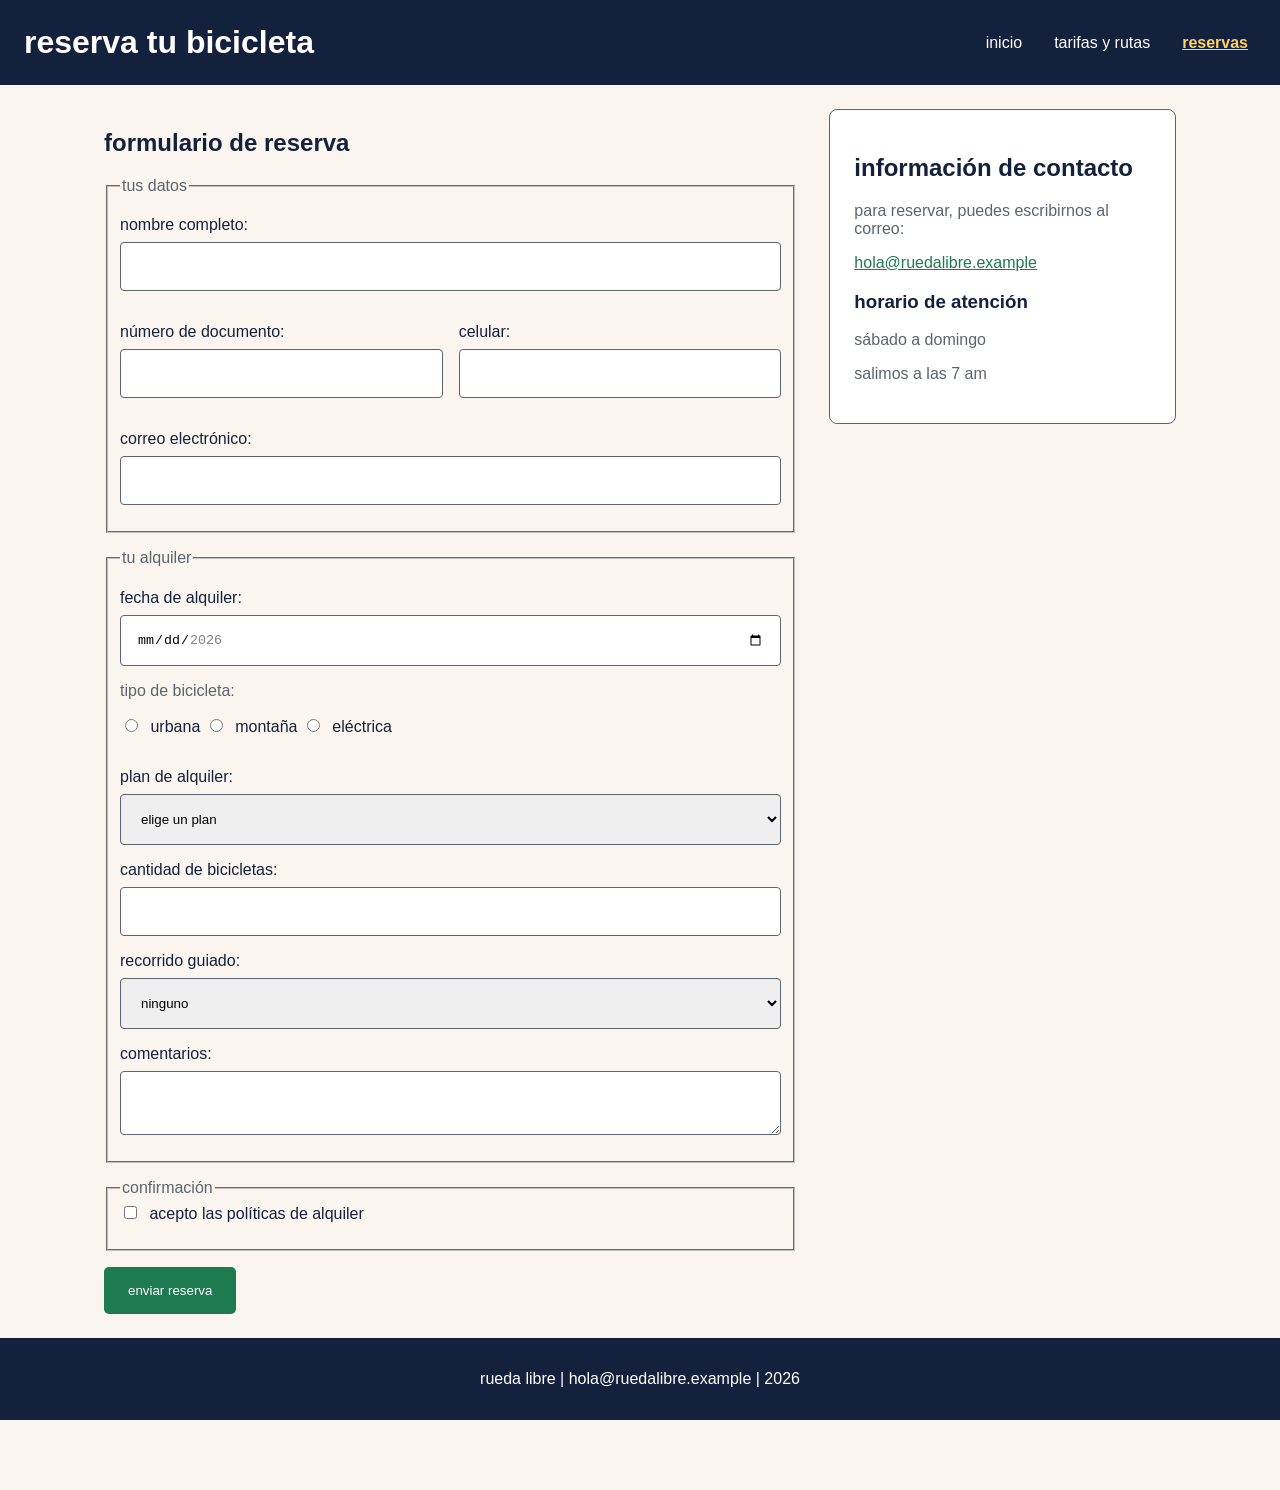
<file: paginas/reservas.html>
<!DOCTYPE html>
<html lang="es">
<head>
    <meta charset="UTF-8">
    <meta name="viewport" content="width=device-width, initial-scale=1.0">
    <meta name="description" content="Información para reservar bicicletas en Rueda Libre">
    <title>Rueda Libre | Reservas</title>
    <link rel="stylesheet" href="../css/styles.css">
</head>
<body>

    <header>
        <h1>reserva tu bicicleta</h1>

        <nav>
            <ul id="menu">
                <li><a href="../index.html">inicio</a></li>
                <li><a href="tarifas.html">tarifas y rutas</a></li>
                <li><a href="reservas.html" class="activo">reservas</a></li>
            </ul>
        </nav>
    </header>

    <main>
        <div class="reservas-layout">

            <section class="formulario">
                <h2>formulario de reserva</h2>

                <form action="#" method="post">

                    <fieldset>
                        <legend>tus datos</legend>

                        <label for="nombre">nombre completo:</label>
                        <input type="text" id="nombre" name="nombre" required minlength="3">

                        <div class="campos-fila">
                            <div>
                                <label for="documento">número de documento:</label>
                                <input type="text" id="documento" name="documento" required pattern="[0-9]{6,10}" title="escribe entre 6 y 10 números">
                            </div>

                            <div>
                                <label for="celular">celular:</label>
                                <input type="tel" id="celular" name="celular" required pattern="3[0-9]{9}" title="escribe 10 números y comienza por 3">
                            </div>
                        </div>

                        <label for="correo">correo electrónico:</label>
                        <input type="email" id="correo" name="correo" required>
                    </fieldset>

                    <fieldset>
                        <legend>tu alquiler</legend>

                        <label for="fecha">fecha de alquiler:</label>
                        <input type="date" id="fecha" name="fecha" required min="2026-11-01" max="2026-12-31">

                        <p>tipo de bicicleta:</p>

                        <input type="radio" id="urbana" name="bicicleta" value="urbana" required>
                        <label for="urbana">urbana</label>

                        <input type="radio" id="montaña" name="bicicleta" value="montaña">
                        <label for="montaña">montaña</label>

                        <input type="radio" id="electrica" name="bicicleta" value="electrica">
                        <label for="electrica">eléctrica</label>

                        <label for="plan">plan de alquiler:</label>
                        <select id="plan" name="plan" required>
                            <option value="">elige un plan</option>
                            <option value="1 hora">1 hora</option>
                            <option value="medio día">medio día</option>
                            <option value="día completo">día completo</option>
                        </select>

                        <label for="cantidad">cantidad de bicicletas:</label>
                        <input type="number" id="cantidad" name="cantidad" min="1" max="6" required>

                        <label for="recorrido">recorrido guiado:</label>
                        <select id="recorrido" name="recorrido">
                            <option value="ninguno">ninguno</option>
                            <option value="río y parques">río y parques</option>
                            <option value="sabores de barrio">sabores de barrio</option>
                            <option value="reto las palmas">reto las palmas</option>
                        </select>

                        <label for="comentarios">comentarios:</label>
                        <textarea id="comentarios" name="comentarios" maxlength="300"></textarea>
                    </fieldset>

                    <fieldset>
                        <legend>confirmación</legend>

                        <input type="checkbox" id="politicas" name="politicas" required>
                        <label for="politicas">acepto las políticas de alquiler</label>
                    </fieldset>

                    <button type="submit">enviar reserva</button>
                </form>
            </section>

            <aside class="contacto">
                <h2>información de contacto</h2>
                <p>para reservar, puedes escribirnos al correo:</p>
                <p><a href="mailto:hola@ruedalibre.example">hola@ruedalibre.example</a></p>

                <h3>horario de atención</h3>
                <p>sábado a domingo</p>
                <p>salimos a las 7 am</p>
            </aside>

        </div>
    </main>

    <footer>
        <p>rueda libre | hola@ruedalibre.example | 2026</p>
    </footer>

</body>
  
</html>
</file>
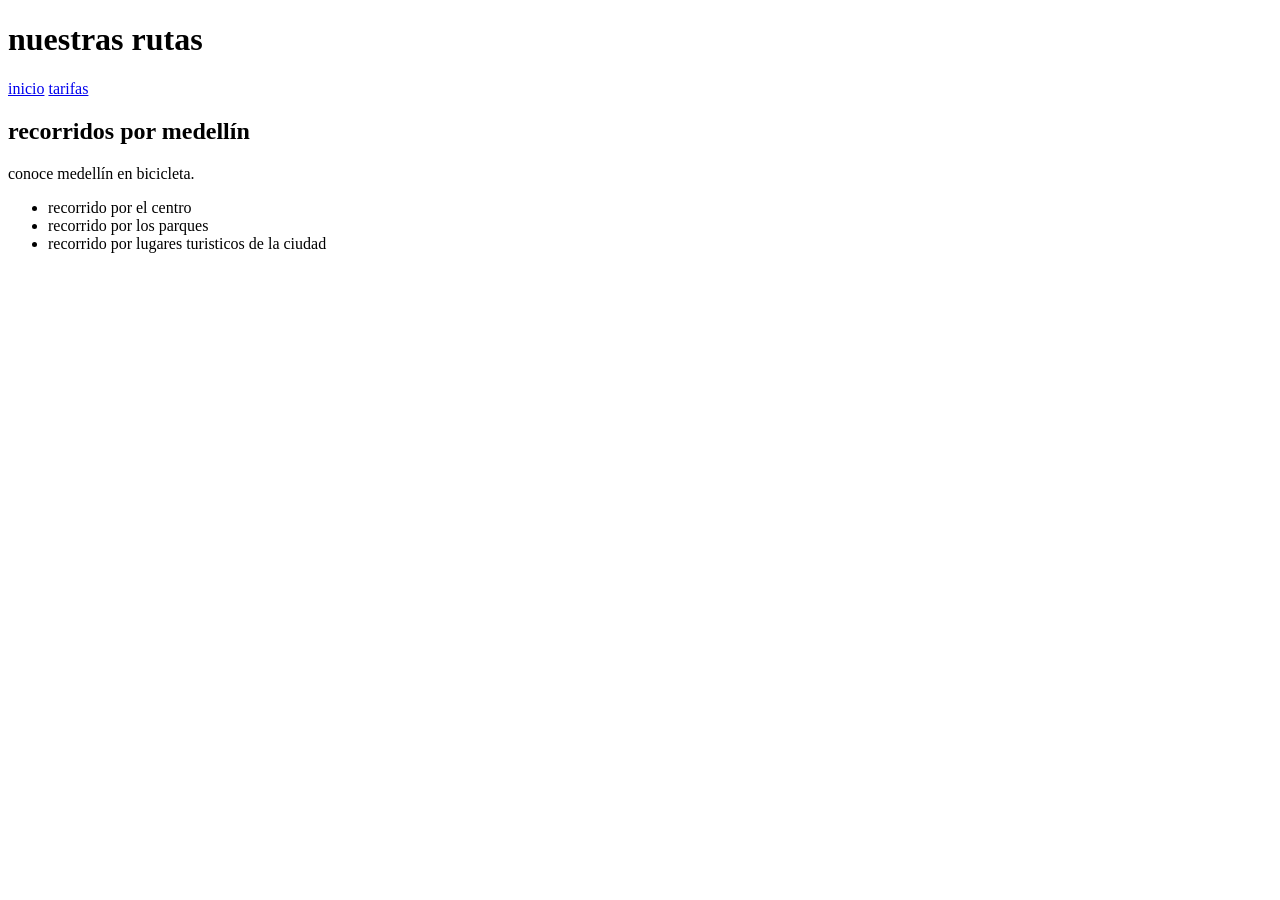
<file: paginas/rutas.html>
<!DOCTYPE html>
<html lang="es">
<head>
    <meta charset="UTF-8">
    <title>rutas</title>
</head>
<body>
    <h1>nuestras rutas</h1>

    <a href="../index.html">inicio</a>
    
    <a href="tarifas.html">tarifas</a>

    <h2>recorridos por medellín</h2>

    <p>conoce medellín en bicicleta.</p>

    <ul>
        <li>recorrido por el centro</li>
        <li>recorrido por los parques</li>
        <li>recorrido por lugares turisticos de la ciudad </li>
    </ul>

</body>
   
    </html>
</file>
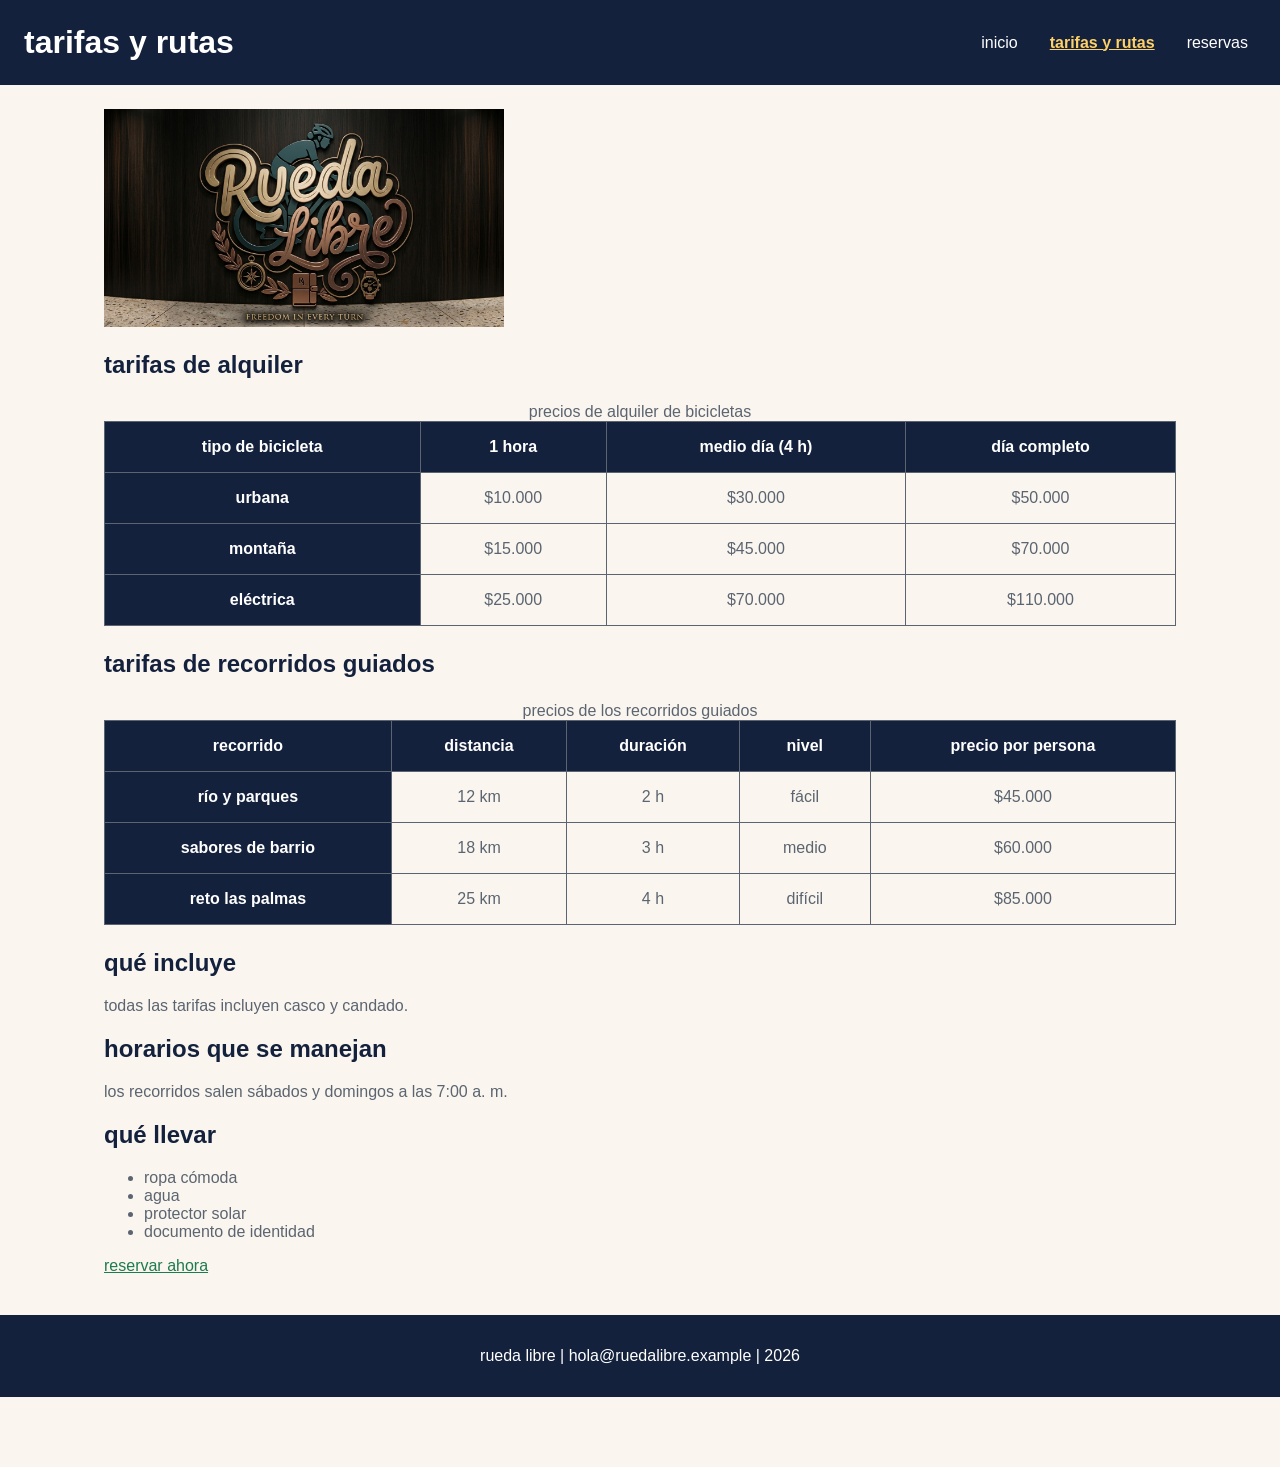
<file: paginas/tarifas.html>
<!DOCTYPE html>
<html lang="es">
<head>
    <meta charset="UTF-8">
    <meta name="viewport" content="width=device-width, initial-scale=1.0">
    <title>Rueda Libre | Tarifas y rutas</title>
    <link rel="stylesheet" href="../css/styles.css">
</head>
<body>

    <header>
        <h1>tarifas y rutas</h1>

        <nav>
            <ul id="menu" >
                <li><a href="../index.html">inicio</a></li>
                <li><a href="tarifas.html"class="activo">tarifas y rutas</a></li>
                <li><a href="reservas.html">reservas</a></li>
            </ul>
        </nav>
    </header>
    <main>
        <img src="../img/portada.jpg" alt="bicicletas de rueda libre" width="400">

        <section>
            <h2>tarifas de alquiler</h2>

            <table>
                <caption>precios de alquiler de bicicletas</caption>
                <thead>
                    <tr>
                        <th scope="col">tipo de bicicleta</th>
                        <th scope="col">1 hora</th>
                        <th scope="col">medio día (4 h)</th>
                        <th scope="col">día completo</th>
                    </tr>
                </thead>
                <tbody>
                    <tr>
                        <th scope="row">urbana</th>
                        <td>$10.000</td>
                        <td>$30.000</td>
                        <td>$50.000</td>
                    </tr>
                    <tr>
                        <th scope="row">montaña</th>
                        <td>$15.000</td>
                        <td>$45.000</td>
                        <td>$70.000</td>
                    </tr>
                    <tr>
                        <th scope="row">eléctrica</th>
                        <td>$25.000</td>
                        <td>$70.000</td>
                        <td>$110.000</td>
                    </tr>
                </tbody>
            </table>
        </section>

        <section id="recorridos">
            <h2>tarifas de recorridos guiados</h2>

            <table>
                <caption>precios de los recorridos guiados</caption>
                <thead>
                    <tr>
                        <th scope="col">recorrido</th>
                        <th scope="col">distancia</th>
                        <th scope="col">duración</th>
                        <th scope="col">nivel</th>
                        <th scope="col">precio por persona</th>
                    </tr>
                </thead>
                <tbody>
                    <tr>
                        <th scope="row">río y parques</th>
                        <td>12 km</td>
                        <td>2 h</td>
                        <td>fácil</td>
                        <td>$45.000</td>
                    </tr>
                    <tr>
                        <th scope="row">sabores de barrio</th>
                        <td>18 km</td>
                        <td>3 h</td>
                        <td>medio</td>
                        <td>$60.000</td>
                    </tr>
                    <tr>
                        <th scope="row">reto las palmas</th>
                        <td>25 km</td>
                        <td>4 h</td>
                        <td>difícil</td>
                        <td>$85.000</td>
                    </tr>
                </tbody>
            </table>
        </section>

        <section>
            <h2>qué incluye</h2>
            <p>todas las tarifas incluyen casco y candado.</p>
        </section>

        <section>
            <h2>horarios que se manejan</h2>
            <p>los recorridos salen sábados y domingos a las 7:00 a. m.</p>
        </section>

        <aside>
            <h2>qué llevar</h2>
            <ul>
                <li>ropa cómoda</li>
                <li>agua</li>
                <li>protector solar</li>
                <li>documento de identidad</li>
            </ul>
        </aside>
        
        <p><a href="reservas.html">reservar ahora</a></p>
    </main>

    <footer>
        <p>rueda libre | hola@ruedalibre.example | 2026</p>
    </footer>

</body>
   </html>
</file>
<file: css/styles.css>
:root {
    --azul-oscuro: #14213D;
    --gris-asfalto: #5B6470;
    --verde-ruta: #1E7A4F;
    --naranja: #F39A2B;
    --fondo: #FAF6EF;
    --espacio-1: 0.5rem;
    --espacio-2: 1rem;
    --espacio-3: 1.5rem;
    --espacio-4: 2rem;
}

* {
    box-sizing: border-box;
}

body {
    font-family: Arial, sans-serif;
    background-color: var(--fondo);
    color: var(--gris-asfalto);
    margin: 0;
    padding: 0;
    padding-bottom: 70px;
}

h1, h2, h3 {
    color: var(--azul-oscuro);
}

header {
    background-color: var(--azul-oscuro);
    color: white;
    padding: var(--espacio-3);
    display: flex;
    justify-content: space-between;
    align-items: center;
    gap: var(--espacio-3);
    flex-wrap: wrap;
}

header h1 {
    color: white;
    margin: 0;
}

nav {
    background-color: var(--azul-oscuro);
    text-align: center;
}

#menu {
    display: flex;
    justify-content: center;
    align-items: center;
    flex-wrap: wrap;
    gap: var(--espacio-2);
    list-style: none;
    padding: 0;
    margin: 0;
}

#menu a {
    color: white;
    display: block;
    padding: var(--espacio-1);
    text-decoration: none;
}

#menu a:hover,
#menu a.activo {
    color: #FFD166;
    text-decoration: underline;
}

#menu a.activo {
    font-weight: bold;
}


#menu a:focus {
    color: #FFD166;
    outline: 3px solid #FFD166;
    outline-offset: 4px;
}

main {
    width: 100%;
    max-width: 70rem;
    margin: 0 auto;
    padding: var(--espacio-3);
}

.portada {
    min-height: 70vh;
}

.servicios {
    display: flex;
    flex-wrap: wrap;
    gap: var(--espacio-3);
}

.servicio {
    position: relative;
    flex: 1 1 15rem;
    padding: var(--espacio-3);
    border: 1px solid var(--gris-asfalto);
    border-radius: var(--espacio-1);
}

.servicio img {
    width: 100%;
    height: auto;
    display: block;


.flota {
   margin-top: 2rem;
   margin-bottom: 2rem;
}

.flota-grid {
   display: grid;
   grid-template-columns: repeat(auto-fit, minmax(220px, 1fr));
   gap: 1.5rem;
}

.bici-card {
   display: flex;
   flex-direction: column;
   justify-content: space-between;
   padding: 1.5rem;
   border: 1px solid #5B6470;
   border-radius: 8px;
   background-color: white;
}

.bici-card img {
   width: 100%;
   height: 180px;
   object-fit: cover;
}

.bici-card .precio {
   color: #1E7A4F;
   font-weight: bold;
}

.bici-card .boton-reservar {
   margin-top: auto;
   text-align: center;
}


}

.etiqueta-nuevo {
    position: absolute;
    top: 5px;
    right: 5px;
    background-color: var(--naranja);
    color: var(--azul-oscuro);
    padding: 3px 10px;
    border-radius: 3px;
    font-weight: bold;
}

a {
    color: var(--verde-ruta);
}

.boton-reservar {
    display: inline-block;
    background-color: var(--verde-ruta);
    color: white;
    padding: var(--espacio-2) var(--espacio-3);
    border-radius: 4px;
    text-decoration: none;
    font-weight: bold;
}

.boton-reservar:hover {
    background-color: var(--azul-oscuro);
    color: white;
}

button {
    background-color: var(--verde-ruta);
    color: white;
    padding: var(--espacio-2) var(--espacio-3);
    border: none;
    border-radius: 5px;
    cursor: pointer;
}

button:hover {
    background-color: var(--azul-oscuro);
}

table {
    width: 100%;
    border-collapse: collapse;
    margin: var(--espacio-3) 0;
}

th, td {
    border: 1px solid var(--gris-asfalto);
    padding: var(--espacio-2);
    text-align: center;
}

th {
    background-color: var(--azul-oscuro);
    color: white;
}

img {
    max-width: 100%;
    height: auto;
}

label {
    display: block;
    margin-top: var(--espacio-2);
    margin-bottom: var(--espacio-1);
    color: var(--azul-oscuro);
}

input:not([type="radio"]):not([type="checkbox"]),
select,
textarea {
    display: block;
    width: 100%;
    padding: var(--espacio-2);
    margin-bottom: var(--espacio-2);
    border: 1px solid var(--gris-asfalto);
    border-radius: 4px;
}

input[type="radio"],
input[type="checkbox"] {
    display: inline-block;
    width: auto;
    margin-right: 8px;
}

input[type="radio"] + label,
input[type="checkbox"] + label {
    display: inline-block;
    margin-top: 0;
    margin-bottom: var(--espacio-2);
}

a:focus,
button:focus,
input:focus,
textarea:focus,
select:focus {
    outline: 3px solid var(--naranja);
    outline-offset: 2px;
}

.whatsapp {
    position: fixed;
    right: 20px;
    bottom: 20px;
    background-color: var(--verde-ruta);
    color: white;
    padding: 12px 16px;
    border-radius: 8px;
    text-decoration: none;
    font-weight: bold;
    z-index: 1000;
}

.whatsapp:hover {
    background-color: var(--azul-oscuro);
    color: white;
}

.whatsapp:focus {
    outline: 3px solid var(--naranja);
    outline-offset: 3px;
}


footer {
    background-color: var(--azul-oscuro);
    color: white;
    display: flex;
    justify-content: space-around;
    align-items: flex-start;
    flex-wrap: wrap;
    gap: var(--espacio-3);
    padding: var(--espacio-3);
}
footer h3 {
    color: white;
}
footer p {
    margin: var(--espacio-1) 0;
 }
 footer a {
    color: white;
  }
 .footer-bloque {
    flex: 1 1 12rem;
}
@media (max-width: 600px) {
    #menu {
        flex-direction: column;
        align-items: center;
    }

    table {
        font-size: 14px;
    }
}


.portada {
   display: grid;
 grid-template-columns: 1fr 1fr;
   gap: 2rem;
   align-items: center;
   min-height: 30vh;
}

.portada-texto {
   display: flex;
   flex-direction:column;
   justify-content:center;
}

.portada-imagen img {
   width: 100%;
   height: auto;
   display: block;
   border-radius: 8px;
}

.rutas {
   margin-top: 2rem;
   margin-bottom: 2rem;
}

.rutas-grid {
   display: grid;
   grid-template-columns: repeat(3, 1fr);
   gap: 1.5rem;
}

.ruta-card {
   padding: 1.5rem;
   border: 1px solid #5B6470;
   border-radius: 8px;
   background-color: white;
}

.ruta-card img {
   width: 90%;
   height: 160px;
   object-fit: cover;
}

.reservas-layout {
   display: grid;
   grid-template-columns: 2fr 1fr;
   gap: 2rem;
   align-items: start;
}

.formulario fieldset {
   margin-bottom: 1rem;
}

.campos-fila {
   display: flex;
   gap: 1rem;
}

.campos-fila > div {
   flex: 1;
   min-width: 0;
}

.campos-fila input {
   width: 100%;
}

.contacto {
   padding: 1.5rem;
   border: 1px solid #5B6470;
   border-radius: 8px;
   background-color: white;
}

@media (max-width: 600px) {
   .portada,
   .reservas-layout,
   .rutas-grid {
      grid-template-columns: 1fr;
   }

   .campos-fila {
      flex-direction: column;
   }
}
</file>
